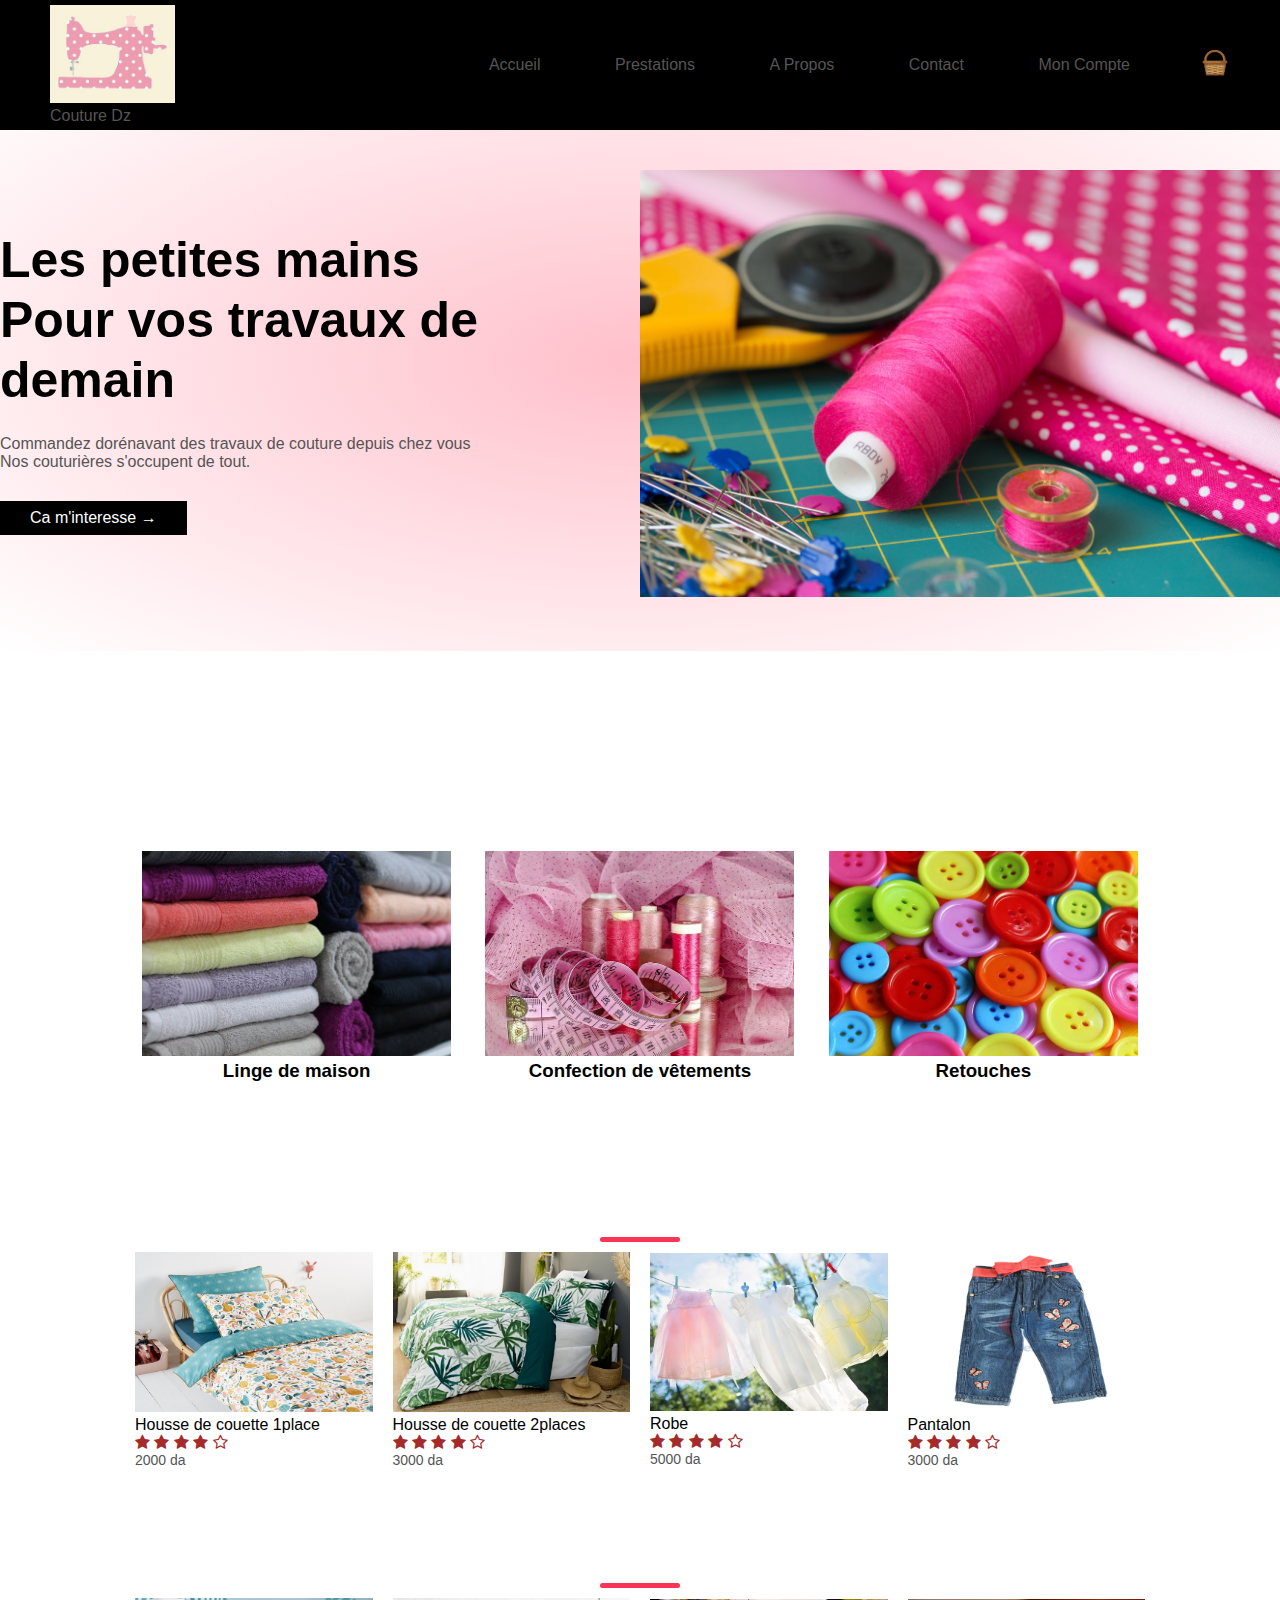
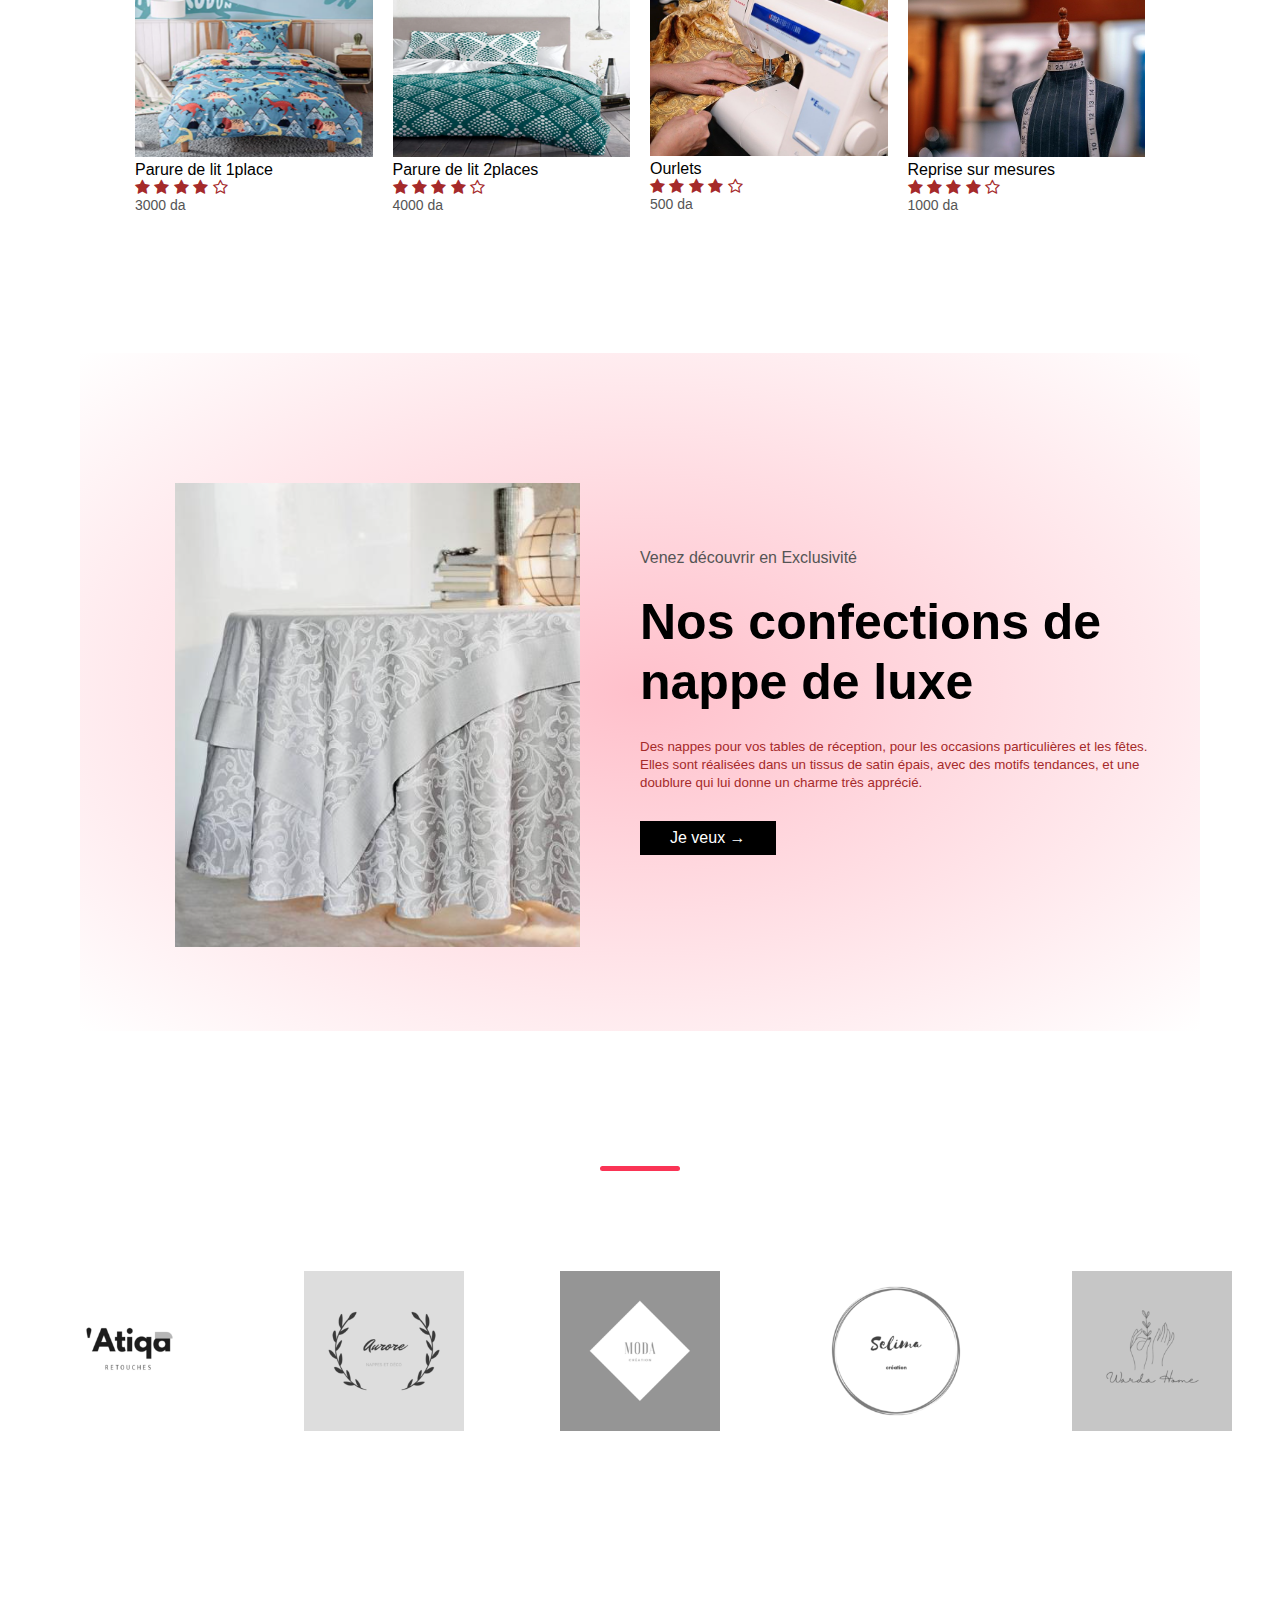
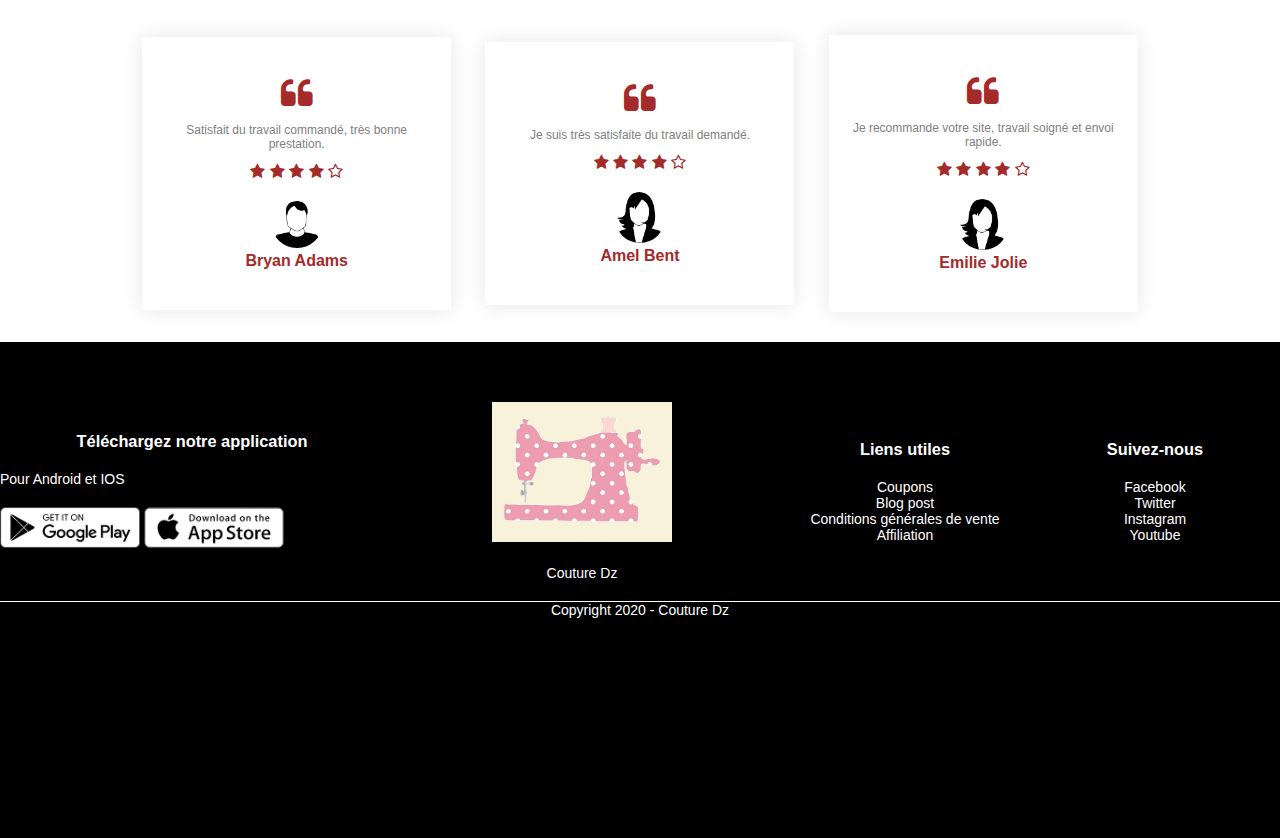
<file: index.html>
<!DOCTYPE html>
<html lang="en">
<head>
    <meta charset="UTF-8">
    <meta name="viewport" content="width=device-width, initial-scale=1.0">
    <title>Couture Dz</title>
    <link rel="stylesheet" href="style.css">
    <link rel="preconnect" href="https://fonts.gstatic.com">
    <link href="https://fonts.googleapis.com/css2?family=Roboto:wght@300;400;500;700&display=swap" rel="stylesheet">
    <link rel="stylesheet" href="https://stackpath.bootstrapcdn.com/font-awesome/4.7.0/css/font-awesome.min.css">
</head>

<body>
    <div class="header">    
    <div class="container">
        <div class="navbar">
            <div class="logo">
                <a href="index.html"><img src="img/logo.jpg" width="125px"></a>
                <p>Couture Dz</p>
            </div>
            <nav>
                <ul id="MenuItems">
                    <li><a href="index.html">Accueil</a></li>
                    <li><a href="products.html">Prestations</a></li>
                    <li><a href="">A Propos</a></li>
                    <li><a href="">Contact</a></li>
                    <li><a href="account.html">Mon Compte</a></li>
                </ul>
            </nav>
            <a href="cart.html"><img src="img/iconbasket.png" width="30px" height="30px"/></a>
            <img src="img/menu.png" class="menu-icon" onclick="menutoggle()">
        </div>
        <div class="row">
            <div class="col-2">
                <h1>Les petites mains<br>Pour vos travaux de demain</h1>
                <p>Commandez dorénavant des travaux de couture depuis chez vous<br>Nos couturières s'occupent de tout.</p>
                <a href="" class="btn">Ca m'interesse &#8594;</a>
            </div>
            <div class="col-2">
                <img src="img/sewingbanner.jpg"/>
            </div>
        </div>
    </div>
</div>


  
<!--featured categories-->
<div class="categories">
    <div class="small-container">
        <div class="row">
            <div class="col-3">
                    <img src="img/lingemaison-ameublement.jpg"/>
                    <h3>Linge de maison</h3>
            </div>
            <div class="col-3">
                <img src="img/confectionvetements.jpg"/>
                <h3>Confection de vêtements</h3>
            </div>
            <div class="col-3">
                <img src="img/retouches.jpg"/>
                <h3>Retouches</h3>
            </div>
        </div>
    </div>    
</div>

<!--featured products-->
<div class="small-container">
    <h2 class="title">Prestations vedettes</h2>
    <div class="row">
        <div class="col-4">
            <a href="product-details.html"><img src="img/houssecouette1.jpg"/></a>
            <a href="product-details.html"><h4>Housse de couette 1place</h4></a>
            <div class="rating">
               <i class="fa fa-star"></i>
               <i class="fa fa-star"></i>
               <i class="fa fa-star"></i>
               <i class="fa fa-star"></i>
               <i class="fa fa-star-o"></i>
            </div>
            <p>2000 da</p>
        </div>
        <div class="col-4">
            <img src="img/houssecouette2.png"/>
            <h4>Housse de couette 2places</h4>
            <div class="rating">
               <i class="fa fa-star"></i>
               <i class="fa fa-star"></i>
               <i class="fa fa-star"></i>
               <i class="fa fa-star"></i>
               <i class="fa fa-star-o"></i>
            </div>
            <p>3000 da</p>
        </div>
        <div class="col-4">
            <img src="img/robe.jpg"/>
            <h4>Robe</h4>
            <div class="rating">
               <i class="fa fa-star"></i>
               <i class="fa fa-star"></i>
               <i class="fa fa-star"></i>
               <i class="fa fa-star"></i>
               <i class="fa fa-star-o"></i>
            </div>
            <p>5000 da</p>
        </div>
        <div class="col-4">
            <img src="img/pantalon.jpg"/>
            <h4>Pantalon</h4>
            <div class="rating">
               <i class="fa fa-star"></i>
               <i class="fa fa-star"></i>
               <i class="fa fa-star"></i>
               <i class="fa fa-star"></i>
               <i class="fa fa-star-o"></i>
            </div>
            <p>3000 da</p>
        </div>
    </div>
 <!--featured products-->   
    <h2 class="title">Nos nouveautés</h2>
    <div class="row">
        <div class="col-4">
            <img src="img/parure1.png"/>
            <h4>Parure de lit 1place</h4>
            <div class="rating">
               <i class="fa fa-star"></i>
               <i class="fa fa-star"></i>
               <i class="fa fa-star"></i>
               <i class="fa fa-star"></i>
               <i class="fa fa-star-o"></i>
            </div>
            <p>3000 da</p>
        </div>
        <div class="col-4">
            <img src="img/parure2.png"/>
            <h4>Parure de lit 2places</h4>
            <div class="rating">
               <i class="fa fa-star"></i>
               <i class="fa fa-star"></i>
               <i class="fa fa-star"></i>
               <i class="fa fa-star"></i>
               <i class="fa fa-star-o"></i>
            </div>
            <p>4000 da</p>
        </div>
        <div class="col-4">
            <img src="img/ourlets.jpg"/>
            <h4>Ourlets</h4>
            <div class="rating">
               <i class="fa fa-star"></i>
               <i class="fa fa-star"></i>
               <i class="fa fa-star"></i>
               <i class="fa fa-star"></i>
               <i class="fa fa-star-o"></i>
            </div>
            <p>500 da</p>
        </div>
        <div class="col-4">
            <img src="img/reprisesurmesure.jpg"/>
            <h4>Reprise sur mesures</h4>
            <div class="rating">
               <i class="fa fa-star"></i>
               <i class="fa fa-star"></i>
               <i class="fa fa-star"></i>
               <i class="fa fa-star"></i>
               <i class="fa fa-star-o"></i>
            </div>
            <p>1000 da</p>
        </div>
    </div>
</div>
<!--offer-->
    <div class="offer">
        <div class="small-container">
            <div class="row">
                <div class="col-2">
                    <img src="img/nappe.png" class="offer-img"/>
                </div>
                <div class="col-2">
                    <p>Venez découvrir en Exclusivité</p>
                    <h1>Nos confections de nappe de luxe</h1>
                    <small>Des nappes pour vos tables de réception, pour les occasions particulières et les fêtes. Elles sont réalisées dans un tissus de satin épais, avec des motifs tendances, et une doublure qui lui donne un charme très apprécié.</small><br>
                    <a href="" class="btn">Je veux &#8594</a>
                </div>
            </div>
        </div>
    </div>
<!--brands-->
<h2 class="title">Nos couturières</h2>
<div class="brands">
    <div class="samll-container">
        <div class="row">
            <div class="col-5">
                <img src="img/atiqa.png">
            </div>
            <div class="col-5">
                <img src="img/aurore.png">
            </div>
            <div class="col-5">
                <img src="img/moda.png">
            </div>
            <div class="col-5">
                <img src="img/selima.png">
            </div>
            <div class="col-5">
                <img src="img/warda.png">
            </div>
        </div>
    </div>
</div>
<!--testimonial-->
<div class="testimonial">
    <div class="small-container">
        <div class="row">
            <div class="col-3">
                <i class="fa fa-quote-left"></i>
                <p>Satisfait du travail commandé, très bonne prestation.</p>
                <div class="rating">
                    <i class="fa fa-star"></i>
                    <i class="fa fa-star"></i>
                    <i class="fa fa-star"></i>
                    <i class="fa fa-star"></i>
                    <i class="fa fa-star-o"></i>
                 </div>
                 <img src="img/avatarh.png"/>
                 <h3>Bryan Adams</h3>
            </div>
            <div class="col-3">
                <i class="fa fa-quote-left"></i>
                <p>Je suis très satisfaite du travail demandé.</p>
                <div class="rating">
                    <i class="fa fa-star"></i>
                    <i class="fa fa-star"></i>
                    <i class="fa fa-star"></i>
                    <i class="fa fa-star"></i>
                    <i class="fa fa-star-o"></i>
                 </div>
                 <img src="img/avatarf.png"/>
                 <h3>Amel Bent</h3>
            </div>
            <div class="col-3">
                <i class="fa fa-quote-left"></i>
                <p>Je recommande votre site, travail soigné et envoi rapide.</p>
                <div class="rating">
                    <i class="fa fa-star"></i>
                    <i class="fa fa-star"></i>
                    <i class="fa fa-star"></i>
                    <i class="fa fa-star"></i>
                    <i class="fa fa-star-o"></i>
                 </div>
                 <img src="img/avatarf.png"/>
                 <h3>Emilie Jolie</h3>
            </div>
        </div>
    </div>
</div>



<!--footer-->
<div class="footer">
    <div class="container">
        <div class="row">
            <div class="footer-col-1">
                <h3>Téléchargez notre application</h3>
                <p>Pour Android et IOS</p>
                <div class="app-logo">
                    <img src="img/play-store.png">
                    <img src="img/app-store.png">
                </div>
            </div>
            <div class="footer-col-2">
                <img src="img/logo.jpg">
                <p>Couture Dz</p>
            </div>
            <div class="footer-col-3">
                <h3>Liens utiles</h3>
                <ul>
                    <li>Coupons</li>
                    <li>Blog post</li>
                    <li>Conditions générales de vente</li>
                    <li>Affiliation</li>
                </ul>
            </div>
            <div class="footer-col-4">
                <h3>Suivez-nous</h3>
                <ul>
                    <li>Facebook</li>
                    <li>Twitter</li>
                    <li>Instagram</li>
                    <li>Youtube</li>
                </ul>
            </div>
        </div>
        <hr>
        <p class="copyright">Copyright 2020 - Couture Dz</p>
    </div>
</div>


<script src="./script.js"></script>

</body>
</html>
</file>
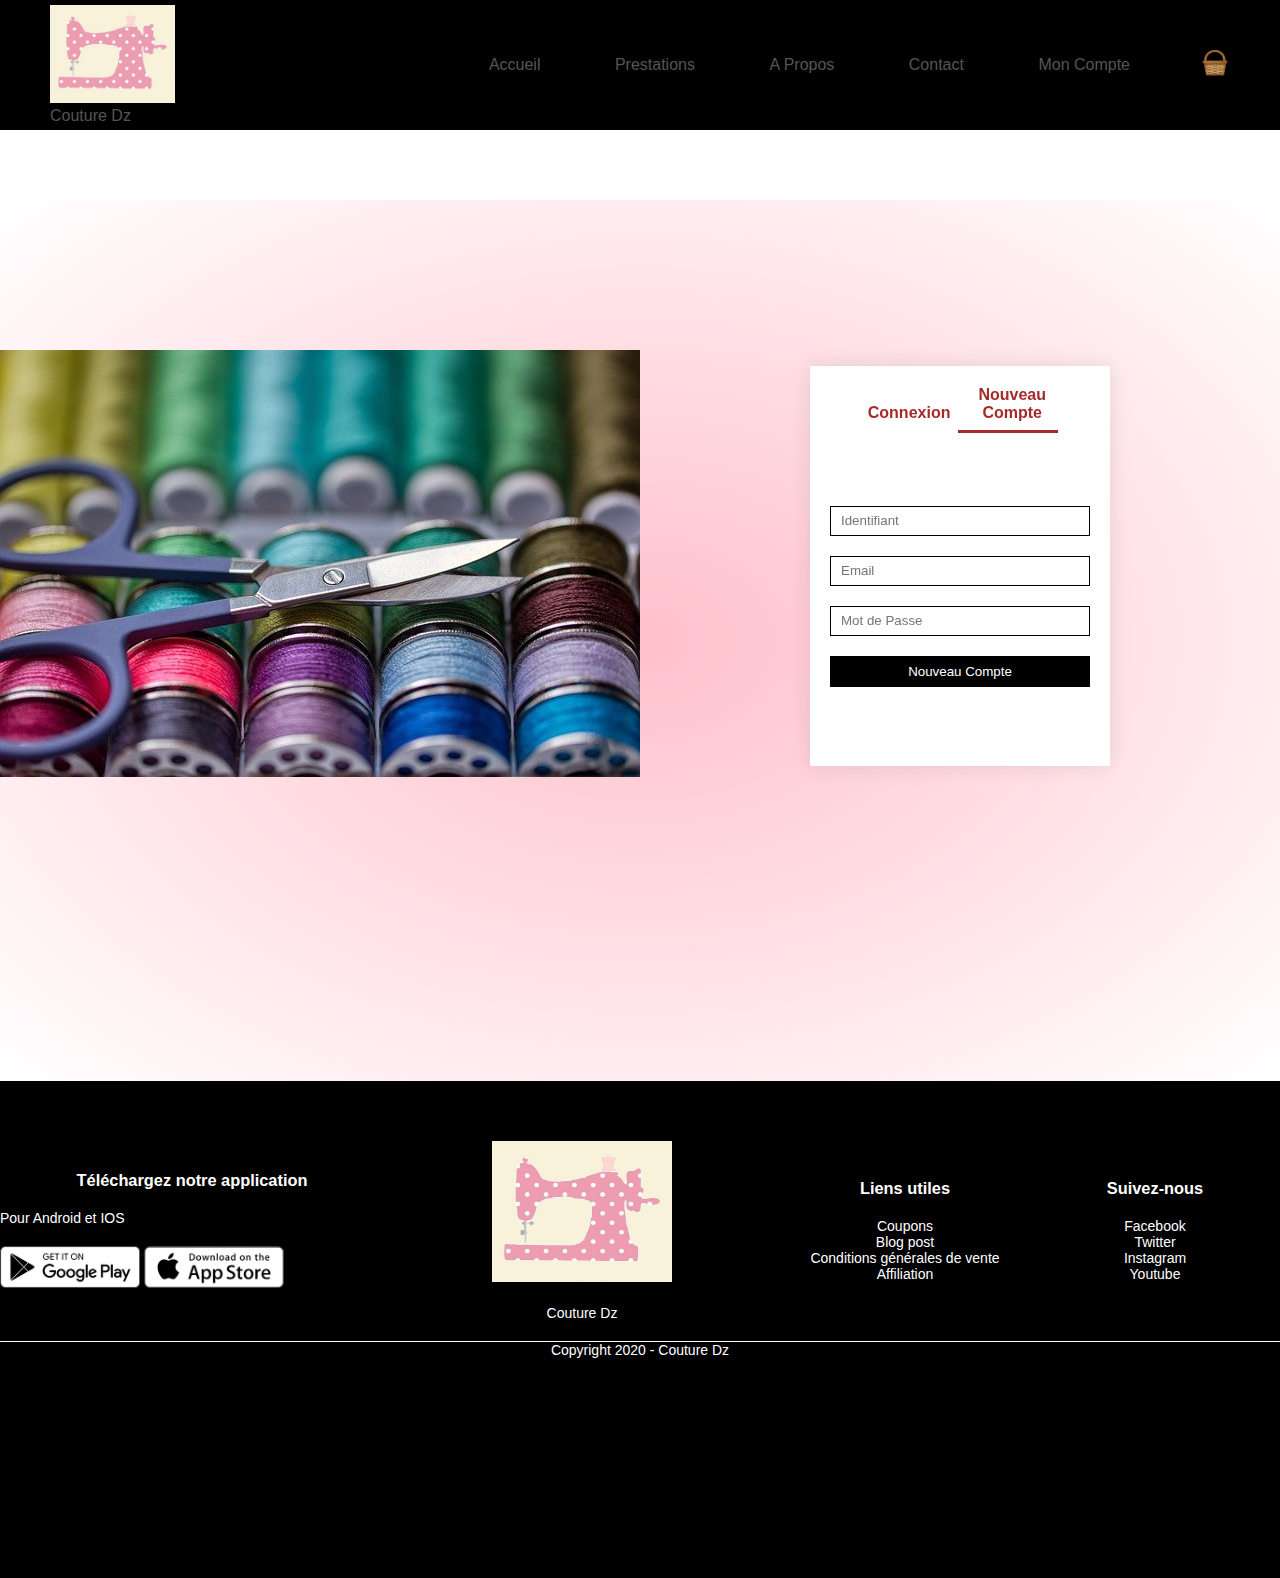
<file: account.html>
<!DOCTYPE html>
<html lang="en">
<head>
    <meta charset="UTF-8">
    <meta name="viewport" content="width=device-width, initial-scale=1.0">
    <title>Single product - Couture Dz</title>
    <link rel="stylesheet" href="style.css">
    <link rel="preconnect" href="https://fonts.gstatic.com">
    <link href="https://fonts.googleapis.com/css2?family=Roboto:wght@300;400;500;700&display=swap" rel="stylesheet">
    <link rel="stylesheet" href="https://stackpath.bootstrapcdn.com/font-awesome/4.7.0/css/font-awesome.min.css">
</head>
<body>
    <div class="header">    
        <div class="container">
            <div class="navbar">
                <div class="logo">
                    <a href="index.html"><img src="img/logo.jpg" width="125px"></a>
                    <p>Couture Dz</p>
                </div>
                <nav>
                    <ul id="MenuItems">
                        <li><a href="index.html">Accueil</a></li>
                        <li><a href="products.html">Prestations</a></li>
                        <li><a href="">A Propos</a></li>
                        <li><a href="">Contact</a></li>
                        <li><a href="account.html">Mon Compte</a></li>
                    </ul>
                </nav>
                <a href="cart.html"><img src="img/iconbasket.png" width="30px" height="30px"/></a>
                <img src="img/menu.png" class="menu-icon" onclick="menutoggle()">
            </div>
           
        </div>
    </div>  
  
<!--account-page-->
<div class="account-page">
    <div class="container">
        <div class="row">
            <div class="col-2">
                <img src="img/account.jpg" width="100%">
            </div>
            <div class="col-2">
                <div class="form-container">
                    <div class="form-btn">
                        <span onclick="login()">Connexion</span>
                        <span onclick="register()">Nouveau Compte</span>
                        <hr id="Indicator">
                    </div>
                    <form id="LoginForm">
                        <input type="text" placeholder="Identifiant">
                        <input type="password" placeholder="Mot de Passe">
                        <button type="submit" class="btn">Connexion</button>
                        <a href="">Mot de Passe perdu</a>
                    </form>
                    <form id="RegForm">
                        <input type="text" placeholder="Identifiant">
                        <input type="email" placeholder="Email">
                        <input type="password" placeholder="Mot de Passe">
                        <button type="submit" class="btn">Nouveau Compte</button>                     
                    </form>
                </div>
            </div>
        </div>
    </div>
</div>

<!--footer-->
<div class="footer">
    <div class="container">
        <div class="row">
            <div class="footer-col-1">
                <h3>Téléchargez notre application</h3>
                <p>Pour Android et IOS</p>
                <div class="app-logo">
                    <img src="img/play-store.png">
                    <img src="img/app-store.png">
                </div>
            </div>
            <div class="footer-col-2">
                <img src="img/logo.jpg">
                <p>Couture Dz</p>
            </div>
            <div class="footer-col-3">
                <h3>Liens utiles</h3>
                <ul>
                    <li>Coupons</li>
                    <li>Blog post</li>
                    <li>Conditions générales de vente</li>
                    <li>Affiliation</li>
                </ul>
            </div>
            <div class="footer-col-4">
                <h3>Suivez-nous</h3>
                <ul>
                    <li>Facebook</li>
                    <li>Twitter</li>
                    <li>Instagram</li>
                    <li>Youtube</li>
                </ul>
            </div>
        </div>
        <hr>
        <p class="copyright">Copyright 2020 - Couture Dz</p>
    </div>
</div>

<script src="script.js"></script>

</body>
</html>
</file>
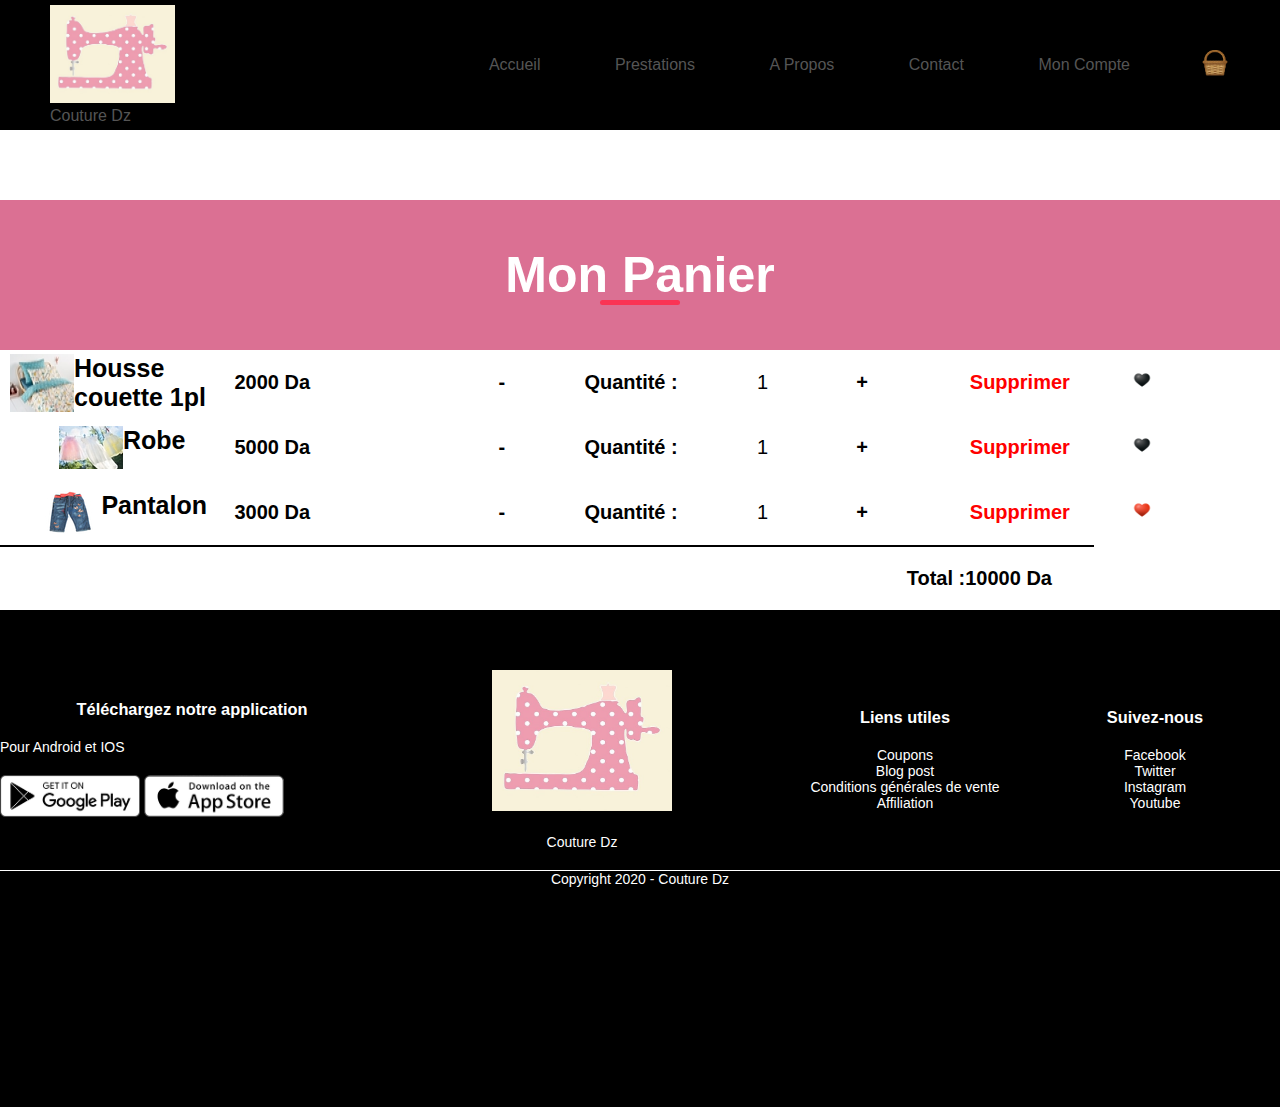
<file: cart.html>
<!DOCTYPE html>
<html lang="en">
<head>
    <meta charset="UTF-8">
    <meta name="viewport" content="width=device-width, initial-scale=1.0">
    <title>Single product - Couture Dz</title>
    <link rel="stylesheet" href="style.css">
    <link rel="preconnect" href="https://fonts.gstatic.com">
    <link href="https://fonts.googleapis.com/css2?family=Roboto:wght@300;400;500;700&display=swap" rel="stylesheet">
    <link rel="stylesheet" href="https://stackpath.bootstrapcdn.com/font-awesome/4.7.0/css/font-awesome.min.css">
</head>
<body>
    <div class="header">    
        <div class="container">
            <div class="navbar">
                <div class="logo">
                    <a href="index.html"><img src="img/logo.jpg" width="125px"></a>
                    <p>Couture Dz</p>
                </div>
                <nav>
                    <ul id="MenuItems">
                        <li><a href="index.html">Accueil</a></li>
                        <li><a href="products.html">Prestations</a></li>
                        <li><a href="">A Propos</a></li>
                        <li><a href="">Contact</a></li>
                        <li><a href="account.html">Mon Compte</a></li>
                    </ul>
                </nav>
                <a href="cart.html"><img src="img/iconbasket.png" width="30px" height="30px"/></a>
                <img src="img/menu.png" class="menu-icon" onclick="menutoggle()">
            </div>           
        </div>
    </div>  
  
<!--cart items details-->
<div class="top-bar">
    <h1 class="title">Mon Panier</h1>
  </div>
  <div class="container2">
    <div class="content">
      <div class="ligne1">
        <div class="produit"><img src="img/housse1mini.jpg" alt="Housse couette 1pl">Housse couette 1pl</div>
        <div class="prix">2000 Da</div>
        <div class="quantité">
          <span class="decrease">-</span>
          Quantité :
          <input min="1" max="99" value="1" class="quant" />
          <span class="increase">+</span>
        </div>
        <span class="delete">Supprimer</span>
        <span class="img"
          ><img
            src="img/blackheart.png"
            alt="like"
            height="20px"
            width="20px"
        /></span>
      </div>
      <div class="ligne1">
        <div class="produit"><img src="img/robemini.jpg" alt="Robe">Robe</div>
        <div class="prix">5000 Da</div>
        <div class="quantité">
          <span class="decrease">-</span>
          Quantité :
          <input min="1" max="99" value="1" class="quant" />
          <span class="increase">+</span>
        </div>
        <span class="delete">Supprimer</span>
        <span class="img"
          ><img
            src="img/blackheart.png"
            alt="like"
            height="20px"
            width="20px"
        /></span>
      </div>
      <div class="ligne1">
        <div class="produit"><img src="img/pantalonmini.jpg" alt="Pantalon">Pantalon</div>
        <div class="prix">3000 Da</div>
        <div class="quantité">
          <span class="decrease">-</span>
          Quantité :
          <input min="1" max="99" value="1" class="quant" />
          <span class="increase">+</span>
        </div>
        <span class="delete">Supprimer</span>
        <span class="img"
          ><img
            src="img/redheart.png"
            alt="like"
            height="20px"
            width="20px"
        /></span>
      </div>
      <hr width="95%" size="2" color="black" />
      <div class="total">
        Total :            
        <div class="prix-total">  0 Da</div>
      </div>
    </div>
  </div>

<!--footer-->
<div class="footer">
    <div class="container">
        <div class="row">
            <div class="footer-col-1">
                <h3>Téléchargez notre application</h3>
                <p>Pour Android et IOS</p>
                <div class="app-logo">
                    <img src="img/play-store.png">
                    <img src="img/app-store.png">
                </div>
            </div>
            <div class="footer-col-2">
                <img src="img/logo.jpg">
                <p>Couture Dz</p>
            </div>
            <div class="footer-col-3">
                <h3>Liens utiles</h3>
                <ul>
                    <li>Coupons</li>
                    <li>Blog post</li>
                    <li>Conditions générales de vente</li>
                    <li>Affiliation</li>
                </ul>
            </div>
            <div class="footer-col-4">
                <h3>Suivez-nous</h3>
                <ul>
                    <li>Facebook</li>
                    <li>Twitter</li>
                    <li>Instagram</li>
                    <li>Youtube</li>
                </ul>
            </div>
        </div>
        <hr>
        <p class="copyright">Copyright 2020 - Couture Dz</p>
    </div>
</div>
<script src="script.js"></script>
</body>
</html>
</file>
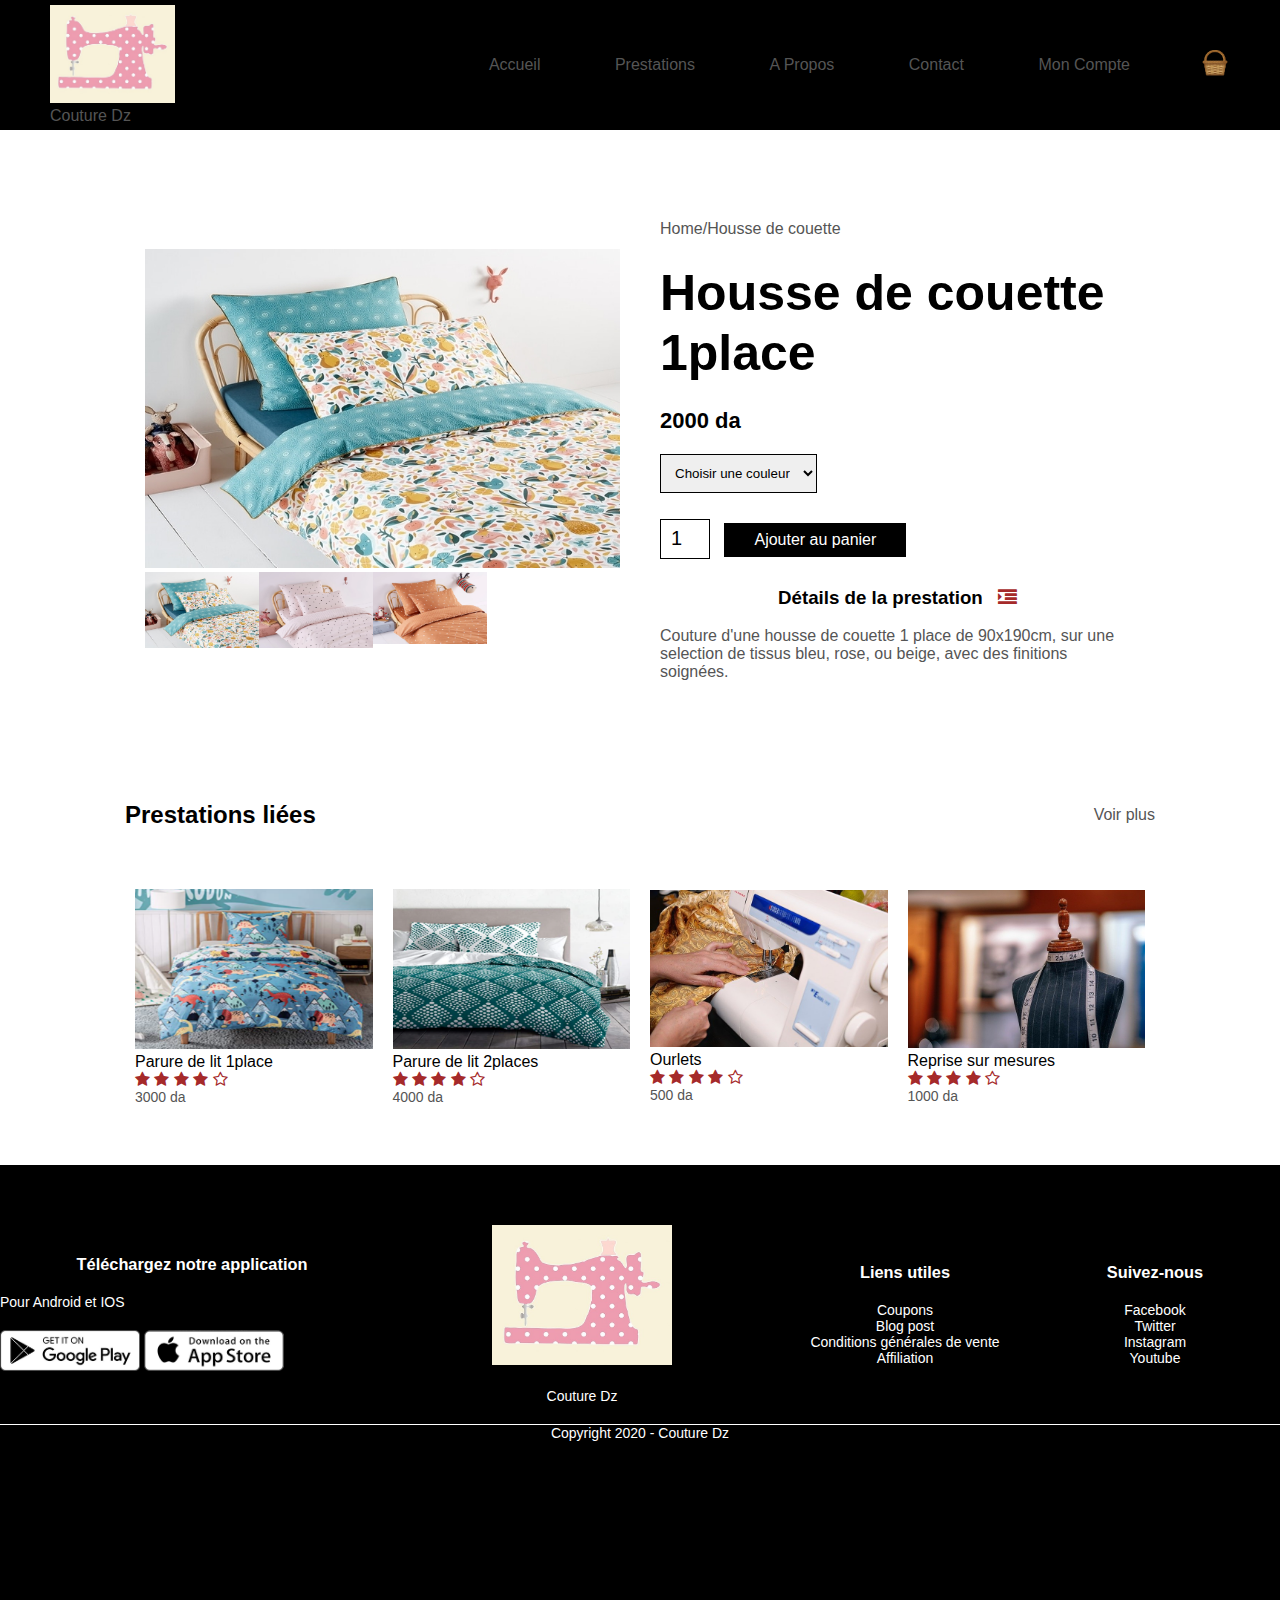
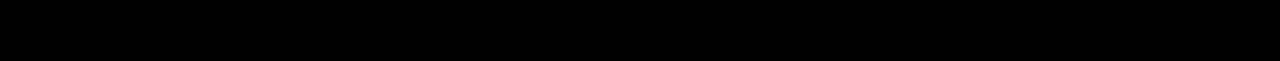
<file: product-details.html>
<!DOCTYPE html>
<html lang="en">
<head>
    <meta charset="UTF-8">
    <meta name="viewport" content="width=device-width, initial-scale=1.0">
    <title>Single product - Couture Dz</title>
    <link rel="stylesheet" href="style.css">
    <link rel="preconnect" href="https://fonts.gstatic.com">
    <link href="https://fonts.googleapis.com/css2?family=Roboto:wght@300;400;500;700&display=swap" rel="stylesheet">
    <link rel="stylesheet" href="https://stackpath.bootstrapcdn.com/font-awesome/4.7.0/css/font-awesome.min.css">
</head>
<body>
    <div class="header">    
        <div class="container">
            <div class="navbar">
                <div class="logo">
                    <a href="index.html"><img src="img/logo.jpg" width="125px"></a>
                    <p>Couture Dz</p>
                </div>
                <nav>
                    <ul id="MenuItems">
                        <li><a href="index.html">Accueil</a></li>
                        <li><a href="products.html">Prestations</a></li>
                        <li><a href="">A Propos</a></li>
                        <li><a href="">Contact</a></li>
                        <li><a href="account.html">Mon Compte</a></li>
                    </ul>
                </nav>
                <a href="cart.html"><img src="img/iconbasket.png" width="30px" height="30px"/></a>
                <img src="img/menu.png" class="menu-icon" onclick="menutoggle()">
            </div>
           
        </div>
    </div>  
  
<!--single product details-->
<div class="small-container single-product">
    <div class="row">
        <div class="col-2">
            <img src="img/houssecouette1.jpg" width="100%" id="ProductImg">
            <div class="small-img-row">
                <div class="small-img-col">
                    <img src="img/houssecouette1.jpg" width="100%" class="small-img">
                </div>
                <div class="small-img-col">
                    <img src="img/housserose.png" width="100%" class="small-img">
                </div>
                <div class="small-img-col">
                    <img src="img/houssebeige.png" width="100%" class="small-img">
                </div>
                
                
            </div>
        </div>
        <div class="col-2">
            <p>Home/Housse de couette</p>
            <h1>Housse de couette 1place</h1>
            <h4>2000 da</h4>
            <select>
                <option>Choisir une couleur</option>
                <option>Bleu</option>
                <option>Rose</option>
                <option>Beige</option>
            </select>
            <input type="number" value="1">
            <a href="cart.html" class="btn">Ajouter au panier</a>
            <h3>Détails de la prestation <i class="fa fa-indent"></i></h3>
            <br>
            <p>Couture d'une housse de couette 1 place de 90x190cm, sur une selection de tissus bleu, rose, ou beige, avec des finitions soignées.</p>
        </div>
    </div>
</div>
<!--title-->
<div class="small-container">
    <div class="row row-2">
        <h2>Prestations liées</h2>
        <p>Voir plus</p>
    </div>
</div>

<div class="small-container">   
    <div class="row">
        <div class="col-4">
            <img src="img/parure1.png"/>
            <h4>Parure de lit 1place</h4>
            <div class="rating">
               <i class="fa fa-star"></i>
               <i class="fa fa-star"></i>
               <i class="fa fa-star"></i>
               <i class="fa fa-star"></i>
               <i class="fa fa-star-o"></i>
            </div>
            <p>3000 da</p>
        </div>
        <div class="col-4">
            <img src="img/parure2.png"/>
            <h4>Parure de lit 2places</h4>
            <div class="rating">
               <i class="fa fa-star"></i>
               <i class="fa fa-star"></i>
               <i class="fa fa-star"></i>
               <i class="fa fa-star"></i>
               <i class="fa fa-star-o"></i>
            </div>
            <p>4000 da</p>
        </div>
        <div class="col-4">
            <img src="img/ourlets.jpg"/>
            <h4>Ourlets</h4>
            <div class="rating">
               <i class="fa fa-star"></i>
               <i class="fa fa-star"></i>
               <i class="fa fa-star"></i>
               <i class="fa fa-star"></i>
               <i class="fa fa-star-o"></i>
            </div>
            <p>500 da</p>
        </div>
        <div class="col-4">
            <img src="img/reprisesurmesure.jpg"/>
            <h4>Reprise sur mesures</h4>
            <div class="rating">
               <i class="fa fa-star"></i>
               <i class="fa fa-star"></i>
               <i class="fa fa-star"></i>
               <i class="fa fa-star"></i>
               <i class="fa fa-star-o"></i>
            </div>
            <p>1000 da</p>
        </div>
    </div>
    
</div>

<!--footer-->
<div class="footer">
    <div class="container">
        <div class="row">
            <div class="footer-col-1">
                <h3>Téléchargez notre application</h3>
                <p>Pour Android et IOS</p>
                <div class="app-logo">
                    <img src="img/play-store.png">
                    <img src="img/app-store.png">
                </div>
            </div>
            <div class="footer-col-2">
                <img src="img/logo.jpg">
                <p>Couture Dz</p>
            </div>
            <div class="footer-col-3">
                <h3>Liens utiles</h3>
                <ul>
                    <li>Coupons</li>
                    <li>Blog post</li>
                    <li>Conditions générales de vente</li>
                    <li>Affiliation</li>
                </ul>
            </div>
            <div class="footer-col-4">
                <h3>Suivez-nous</h3>
                <ul>
                    <li>Facebook</li>
                    <li>Twitter</li>
                    <li>Instagram</li>
                    <li>Youtube</li>
                </ul>
            </div>
        </div>
        <hr>
        <p class="copyright">Copyright 2020 - Couture Dz</p>
    </div>
</div>

<script src="./script.js"></script>

</body>
</html>
</file>
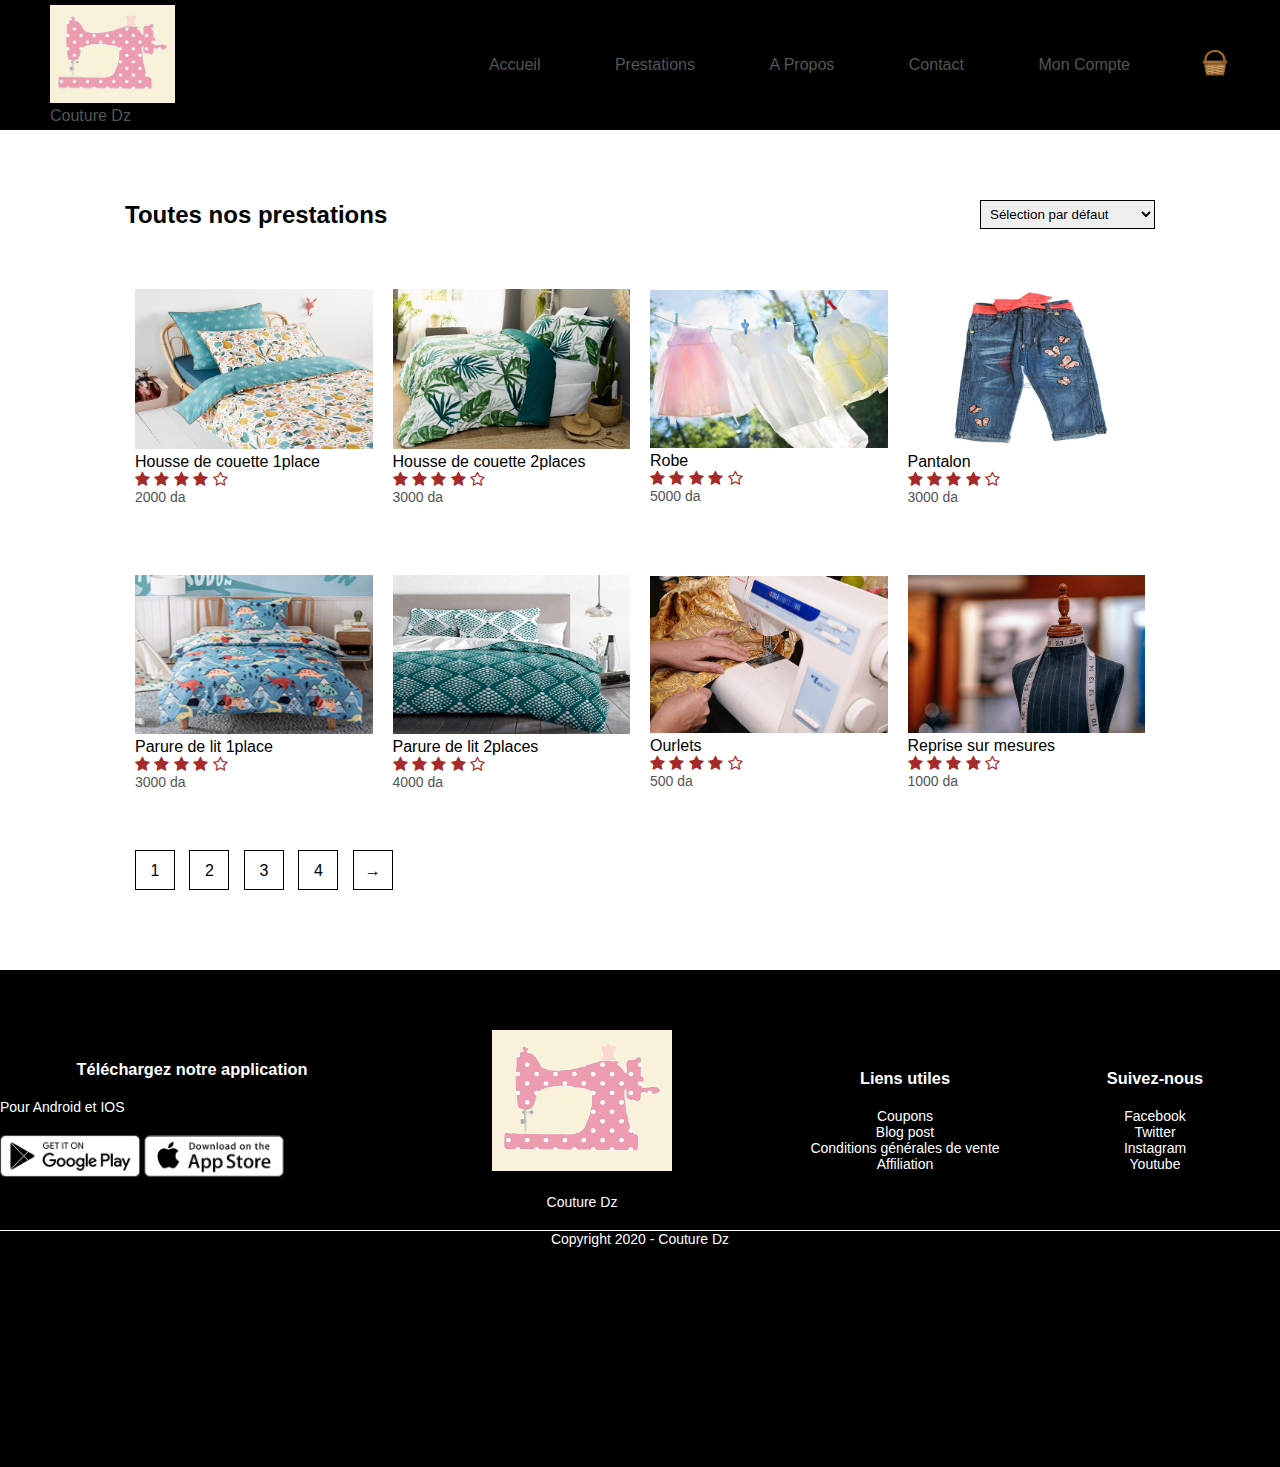
<file: products.html>
<!DOCTYPE html>
<html lang="en">
<head>
    <meta charset="UTF-8">
    <meta name="viewport" content="width=device-width, initial-scale=1.0">
    <title>All Products - Couture Dz</title>
    <link rel="stylesheet" href="style.css">
    <link rel="preconnect" href="https://fonts.gstatic.com">
    <link href="https://fonts.googleapis.com/css2?family=Roboto:wght@300;400;500;700&display=swap" rel="stylesheet">
    <link rel="stylesheet" href="https://stackpath.bootstrapcdn.com/font-awesome/4.7.0/css/font-awesome.min.css">
</head>
<body>
    <div class="header">    
        <div class="container">
            <div class="navbar">
                <div class="logo">
                    <a href="index.html"><img src="img/logo.jpg" width="125px"></a>
                    <p>Couture Dz</p>
                </div>
                <nav>
                    <ul id="MenuItems">
                        <li><a href="index.html">Accueil</a></li>
                        <li><a href="products.html">Prestations</a></li>
                        <li><a href="">A Propos</a></li>
                        <li><a href="">Contact</a></li>
                        <li><a href="account.html">Mon Compte</a></li>
                    </ul>
                </nav>
                <a href="cart.html"><img src="img/iconbasket.png" width="30px" height="30px"/></a>
                <img src="img/menu.png" class="menu-icon" onclick="menutoggle()">
            </div>
           
        </div>
    </div>


<!--featured products-->  
<div class="small-container">    
    <div class="row row-2">
        <h2>Toutes nos prestations</h2>
        <select>
            <option>Sélection par défaut</option>
            <option>Sélection par prix</option>
            <option>Sélection par popularité</option>
            <option>Sélection par évaluation</option>
            <option>Sélection par vente</option>
        </select>
    </div>

    <div class="row">
        <div class="col-4">
            <img src="img/houssecouette1.jpg"/>
            <h4>Housse de couette 1place</h4>
            <div class="rating">
               <i class="fa fa-star"></i>
               <i class="fa fa-star"></i>
               <i class="fa fa-star"></i>
               <i class="fa fa-star"></i>
               <i class="fa fa-star-o"></i>
            </div>
            <p>2000 da</p>
        </div>
        <div class="col-4">
            <img src="img/houssecouette2.png"/>
            <h4>Housse de couette 2places</h4>
            <div class="rating">
               <i class="fa fa-star"></i>
               <i class="fa fa-star"></i>
               <i class="fa fa-star"></i>
               <i class="fa fa-star"></i>
               <i class="fa fa-star-o"></i>
            </div>
            <p>3000 da</p>
        </div>
        <div class="col-4">
            <img src="img/robe.jpg"/>
            <h4>Robe</h4>
            <div class="rating">
               <i class="fa fa-star"></i>
               <i class="fa fa-star"></i>
               <i class="fa fa-star"></i>
               <i class="fa fa-star"></i>
               <i class="fa fa-star-o"></i>
            </div>
            <p>5000 da</p>
        </div>
        <div class="col-4">
            <img src="img/pantalon.jpg"/>
            <h4>Pantalon</h4>
            <div class="rating">
               <i class="fa fa-star"></i>
               <i class="fa fa-star"></i>
               <i class="fa fa-star"></i>
               <i class="fa fa-star"></i>
               <i class="fa fa-star-o"></i>
            </div>
            <p>3000 da</p>
        </div>
    </div>
    <div class="row">
        <div class="col-4">
            <img src="img/parure1.png"/>
            <h4>Parure de lit 1place</h4>
            <div class="rating">
               <i class="fa fa-star"></i>
               <i class="fa fa-star"></i>
               <i class="fa fa-star"></i>
               <i class="fa fa-star"></i>
               <i class="fa fa-star-o"></i>
            </div>
            <p>3000 da</p>
        </div>
        <div class="col-4">
            <img src="img/parure2.png"/>
            <h4>Parure de lit 2places</h4>
            <div class="rating">
               <i class="fa fa-star"></i>
               <i class="fa fa-star"></i>
               <i class="fa fa-star"></i>
               <i class="fa fa-star"></i>
               <i class="fa fa-star-o"></i>
            </div>
            <p>4000 da</p>
        </div>
        <div class="col-4">
            <img src="img/ourlets.jpg"/>
            <h4>Ourlets</h4>
            <div class="rating">
               <i class="fa fa-star"></i>
               <i class="fa fa-star"></i>
               <i class="fa fa-star"></i>
               <i class="fa fa-star"></i>
               <i class="fa fa-star-o"></i>
            </div>
            <p>500 da</p>
        </div>
        <div class="col-4">
            <img src="img/reprisesurmesure.jpg"/>
            <h4>Reprise sur mesures</h4>
            <div class="rating">
               <i class="fa fa-star"></i>
               <i class="fa fa-star"></i>
               <i class="fa fa-star"></i>
               <i class="fa fa-star"></i>
               <i class="fa fa-star-o"></i>
            </div>
            <p>1000 da</p>
        </div>
    </div>
    <div class="page-btn">
        <span>1</span>
        <span>2</span>
        <span>3</span>
        <span>4</span>
        <span>&#8594;</span>
    </div>
</div>

<!--footer-->
<div class="footer">
    <div class="container">
        <div class="row">
            <div class="footer-col-1">
                <h3>Téléchargez notre application</h3>
                <p>Pour Android et IOS</p>
                <div class="app-logo">
                    <img src="img/play-store.png">
                    <img src="img/app-store.png">
                </div>
            </div>
            <div class="footer-col-2">
                <img src="img/logo.jpg">
                <p>Couture Dz</p>
            </div>
            <div class="footer-col-3">
                <h3>Liens utiles</h3>
                <ul>
                    <li>Coupons</li>
                    <li>Blog post</li>
                    <li>Conditions générales de vente</li>
                    <li>Affiliation</li>
                </ul>
            </div>
            <div class="footer-col-4">
                <h3>Suivez-nous</h3>
                <ul>
                    <li>Facebook</li>
                    <li>Twitter</li>
                    <li>Instagram</li>
                    <li>Youtube</li>
                </ul>
            </div>
        </div>
        <hr>
        <p class="copyright">Copyright 2020 - Couture Dz</p>
    </div>
</div>

<script src="./script.js"></script>

</body>
</html>
</file>
<file: style.css>
*{
    margin: 0;
    padding: 0;
    box-sizing: border-box;
}
body{
    font-family: 'Roboto', sans-serif;
}
.navbar{
    display: flex;
    align-items: center;
    position: fixed;
    z-index: 10px;
    width: 100%;
    background-color: black;
    color: white;
    height: 130px;
    top: 0;
    right: 0;
    
}
.navbar a{
    padding-right: 50px;
}
.logo{
    padding-left: 50px;
}
nav{
    flex: 1;
    text-align: right;
}
nav ul{
    display: inline-block;
    list-style-type: none;
    
}
nav ul li{
    display: inline-block;
    margin-right: 20px;
}
a{
    text-decoration: none;
    color: #555;
}
p{
    color: #555;
}
.container{
    max-width: 1300px;
    margin: auto;
    margin-bottom: 200px;
}
.row{
    display: flex;
    align-items: center;
    flex-wrap: wrap;
    justify-content: space-around;
}
.col-2{
    flex-basis: 50%;
    min-width: 300px;
    padding-top: 50px;
}
.col-2 img{
    max-width: 100%;
    padding: 50px 0;
}
.col-2 h1{
    font-size: 50px;
    line-height: 60px;
    margin: 25px 0;
}
.btn{
    display: inline-block;
    background: black;
    color: white;
    padding: 8px 30px;
    margin: 30px 0;
    transition: background 0.5s;
}
.btn:hover{
    background: brown;
}
.header{
    background: radial-gradient(pink, white);
}
.header .row{
    margin-top: 70px;
}
.categories{
    margin: 70px;
}
.col-3{
    flex-basis: 30%;
    min-width: 250px;
    margin-bottom: 30px;
}
.col-3 img{
    width: 100%;
}
h3{
    text-align: center;
}
.small-container{
    max-width: 1080px;
    margin: auto;
    padding-left: 25px;
    padding-right: 25px;
}
.col-4{
    flex-basis: 25%;
    padding: 10px;
    min-width: 200px;
    margin-bottom: 50px;
    transition: transform 0.5s;
}
.col-4 img{
    width: 100%;
}
.title{
    text-align: center;
    margin: 0 auto 80px;
    position: relative;
    line-height: 60px;
    color: brown;
}
.title::after{
    content: '';
    background: rgb(250, 52, 85);
    width: 80px;
    height: 5px;
    border-radius: 5px;
    position: absolute;
    bottom: 0;
    left: 50%;
    transform: translateX(-50%);
}
h4{
    color: black;
    font-weight: normal;
}
.col-4 p{
    font-size: 14px;
}
.rating .fa{
    color: brown;
}
.col-4:hover{
    transform: translateY(-5px);
}
/*--offer--*/
.offer{
    background: radial-gradient(pink, white);
    margin: 80px;
    padding: 30px 0;
}
.col-2 .offer-img{
    padding: 50px;
}
small{
    color: brown;
}
/*--testimonial--*/
.testimonial{
    padding-top: 100px;
}
.testimonial .col-3{
    text-align: center;
    padding: 40px 20px;
    box-shadow: 0 0 20px 0px rgba(0,0,0,0.1);
    cursor: pointer;
    transition: transform 0.5s;
}
.testimonial .col-3 img{
    width: 50px;
    margin-top: 20px;
    border-radius: 50%;
}
.testimonial .col-3:hover{
    transform: translateY(-10px);
}
.fa.fa-quote-left{
    font-size: 34px;
    color: brown;
}
.col-3 p{
    font-size: 12px;
    margin: 12px 0;
    color: grey;
}
.testimonial .col-3 h3{
    font-weight: 600;
    color: brown;
    font-size: 16px;
}
.brands{
    margin: 100px auto;
}
.col-5{
    width: 160px;
}
.col-5 img{
    width: 100%;
    cursor: pointer;
    filter: grayscale(100%);
}
.col-5 img:hover{
    filter: grayscale(0);
}
/*--footer--*/
.footer{
    background: black;
    color: white;
    font-size: 14px;
    padding: 60px 0 20px;
}
.footer .container{
    padding-bottom: 0px;
}
.footer p{
    color: white;
}
.footer h3{
    color: white;
    margin-bottom: 20px;
}
.footer-col-1, .footer-col-2, .footer-col-3, .footer-col-4{
    min-width: 250px;
    margin-bottom: 20px;
}
.footer-col-1{
    flex-basis: 30%;
}
.footer-col-2{
    flex: 1;
    text-align: center;
}
.footer-col-2 img{
    width: 180px;
    margin-bottom: 20px;
}
.footer-col-3, .footer-col-4{
    flex-basis: 12%;
    text-align: center;
}
ul{
    list-style-type: none;
}
.app-logo{
    margin-top: 20px;
}
.app-logo img{
    width: 140px;
}
.footer hr{
    border: none;
    background: white;
    height: 1px;
    margin: 20px, 0;
}
.copyright{
    text-align: center;
}
.menu-icon{
    width: 28px;
    margin-left: 20px;
    display: none;
}

body {
    padding: 0px;
    margin: 0px;
    font-family: sans-serif;
  }
  body {
    padding: 0px;
    margin: 0px;
    font-family: sans-serif;
  }
  .top-bar {
    position: fixed;
    height: 150px;
    width: 100%;
    background-color: palevioletred;
    display: flex;
    justify-content: center;
    align-items: center;
    text-align: center;
    position: relative;
    top: 0px;
    z-index: 1;
  }
  .title {
    color: white;
    display: flex;
    font-size: 50px;
    margin: auto;
  }
  .container1 {
    position: relative;
    height: 90vh;
    width: 100%;
    top: 10vh;
    display: flex;
    justify-content: center;
  }
  .content {
    position: relative;
    width: 90%;
    display: flex;
    height: fit-content;
    flex-direction: column;
  }
  .ligne1 {
    display: flex;
    width: 100%;
    height: 5vh;
    justify-content: space-around;
    align-items: center;
    padding-top: 20px;
    font-size: 20px;
    font-weight: bold;
    margin-bottom: 20px;
  }
  .produit {
    flex: 1;
    display: flex;
    justify-content: center;
    font-size: 25px;
    margin-left: 10px;
  }
  .prix {
    flex: 1;
  }
  .quantité {
    flex: 2;
    display: flex;
    justify-content: space-around;
  }
  .delete {
    flex: 1;
    cursor: pointer;
    display: flex;
    justify-content: center;
    color: red;
  }
  .image {
    flex: 1;
    cursor: pointer;
    display: flex;
    justify-content: center;
  }
  .decrease,
  .increase {
    cursor: pointer;
  }
  .quant {
    border: none;
    width: 20px;
    font-size: inherit;
  }
  .total {
    display: flex;
    justify-content: flex-end;
    padding-right: 100px;
    margin: 20px 0px;
    font-weight: bold;
    font-size: 20px;
  }
 
 
/*--media query for menu--*/
@media only screen and (max-width: 800px){
    nav ul{
        position: absolute;
        top: 70px;
        left: 0;
        background:black;
        width: 100%;
        overflow: hidden;
        transition: max-height 0.5s;
    }
    nav ul li{
        display: block;
        margin-right: 50px;
        margin-top: 10px;
        margin-bottom: 10px;
    }
    nav ul li a{
        color: white;
    }
    .menu-icon{
        display: block;
        cursor: pointer;
    }
}
/*--all products page--*/
.row-2{
    justify-content: space-between;
    margin: 100px auto 50px;
}
select{
    border: 1px solid black;
    padding: 5px;
}
select:focus{
    outline: none;
}
.page-btn{
    margin: 0 auto 80px;
}
.page-btn span{
    display: inline-block;
    border: 1px solid black;
    margin-left: 10px;
    width: 40px;
    height: 40px;
    text-align: center;
    line-height: 40px;
    cursor: pointer;
}
.page-btn span:hover{
    background: black;
    color: pink;
}

/*--single product details--*/
.single-product{
    margin-top: 80px;
}
.single-product .col-2 img{
    padding: 0;
}
.single-product .col-2{
    padding: 20px;
}
.single-product h4{
    margin: 20px 0;
    font-size: 22px;
    font-weight: bold;
}
.single-product select{
    display: block;
    padding: 10px;
    margin-top: 20px;
}
.single-product input{
    width: 50px;
    height: 40px;
    padding-left: 10px;
    font-size: 20px;
    margin-right: 10px;
    border: 1px solid black;
}
input:focus{
    outline: none;
}
.single-product .fa{
    color: brown;
    margin-left: 10px;
}
.small-img-row{
    display: flex;
    justify-content: left;
}
.small-img-col{
    flex-basis: 24%;
    cursor: pointer;
}

.account-page{
    padding: 50px 0;
    background: radial-gradient(pink,white);
}
.form-container{
    background: white;
    width: 300px;
    height: 400px;
    position: relative;
    text-align: center;
    padding: 20px 0;
    margin: auto;
    box-shadow: 0 0 20px 0px rgba(0,0,0,0.1);
    overflow: hidden;
}
.form-container span{
    font-weight: bold;
    padding: 0 10px;
    color: brown;
    cursor: pointer;
    width: 100px;
    display: inline-block;
}
.form-btn{
    display: inline-block;
}
.form-container form{
    max-width: 300px;
    padding: 0 20px;
    position: absolute;
    top: 130px;
    transition: transform 1s;
}
form input{
    width: 100%;
    height: 30px;
    margin: 10px 0;
    padding: 0 10px;
    border: 1px solid black;
}
form .btn{
    width: 100%;
    border: none;
    cursor: pointer;
    margin: 10px 0;
}
form .btn:focus{
    outline: none;
}
#LoginForm{
    left: -300px;
}
#RegForm{
    left: 0;
}
form a{
    font-size: 12px;
}
#Indicator{
    width: 100px;
    border: none;
    background: brown;
    height: 3px;
    margin-top: 8px;
    transform: translateX(100px);
    transition: transform 1s;
}

/*--media query for less than 600 screen size--*/
@media only screen and (max-width: 600px){
    .row{
        text-align: center;
    }
    .col-2, .col-3, .col-4{
        flex-basis: 100%;
    }
    .single-product .row{
        text-align: left;
    }
    .single-product .col-2{
        padding: 20px 0;
    }
    .single-product h1{
        font-size: 26px;
        line-height: 32px;
    }
    .cart-info{
        display: none;
    }
    
}
</file>
